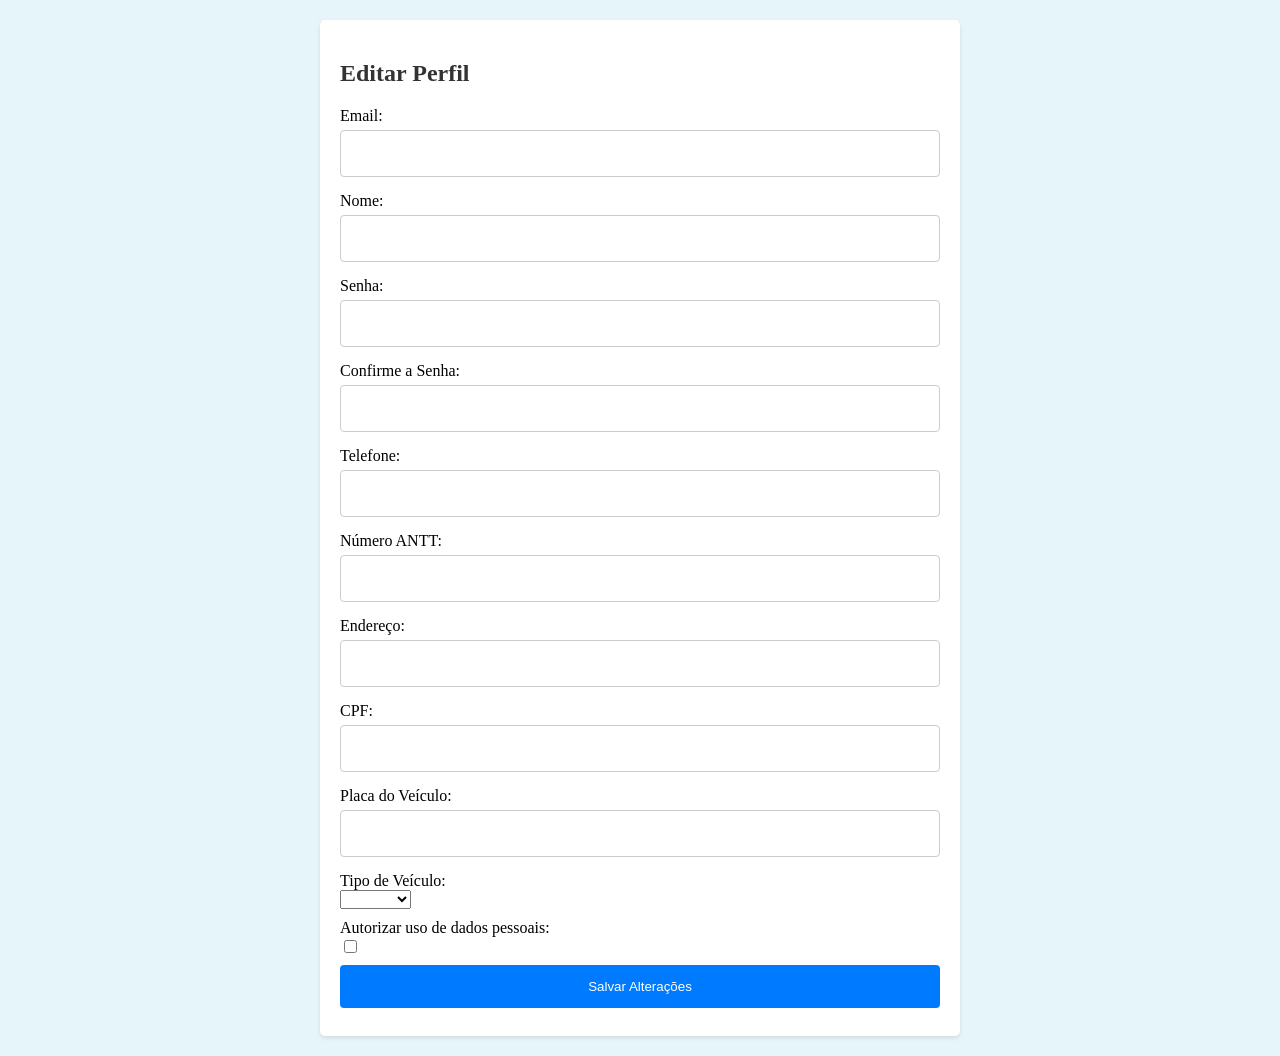
<file: codigo-fonte/editarPerfil/index.html>
<!DOCTYPE html>
<html lang="pt-br">
<head>
    <meta charset="UTF-8">
    <meta name="viewport" content="width=device-width, initial-scale=1.0">
    <title>Document</title>
    <link rel="stylesheet" href="style.css">
</head>
<body>
    <div class="container">
        <h2>Editar Perfil</h2>
        <form id="editProfileForm" onsubmit="return validatePassword()">
            <label for="email">Email:</label>
            <input type="email" id="email" name="email" required>

            <label for="nome">Nome:</label>
            <input type="text" id="nome" name="nome" required>

            <label for="senha">Senha:</label>
            <input type="password" id="senha" name="senha" required>

            <label for="confirmSenha">Confirme a Senha:</label>
            <input type="password" id="confirmSenha" name="confirmSenha" required>

            <label for="tel">Telefone:</label>
            <input type="tel" id="tel" name="tel" required>

            <label for="antt">Número ANTT:</label> 
            <input type="text" id="antt" name="antt" required>

            <label for="endereco">Endereço:</label> 
            <input type="text" id="endereco" name="endereco" required>

            <label for="cpf">CPF:</label> 
            <input type="text" id="cpf" name="cpf" required>

            <label for="placaVeiculo">Placa do Veículo:</label> 
            <input type="text" id="placaVeiculo" name="placaVeiculo" required>

        
            <label for="tipoVeiculo">Tipo de Veículo:</label> 
            <select id="tipoVeiculo" name="tipoVeiculo" required> <option value="utilitário">Utilitário</option> <option value="van">Van</option> 
            <option value="3/4">3/4</option> <option value="Truck">Truck</option> <option value="Carreta">Carreta</option>
            </select>

            <label for="autorizacaoDados">Autorizar uso de dados pessoais:</label> 
            <input type="checkbox" id="autorizacaoDados" name="autorizacaoDados">

            <button type="submit">Salvar Alterações</button>
        
        </form>
    </div>
    <script src="script.js"></script>
</body>
</html>
</file>
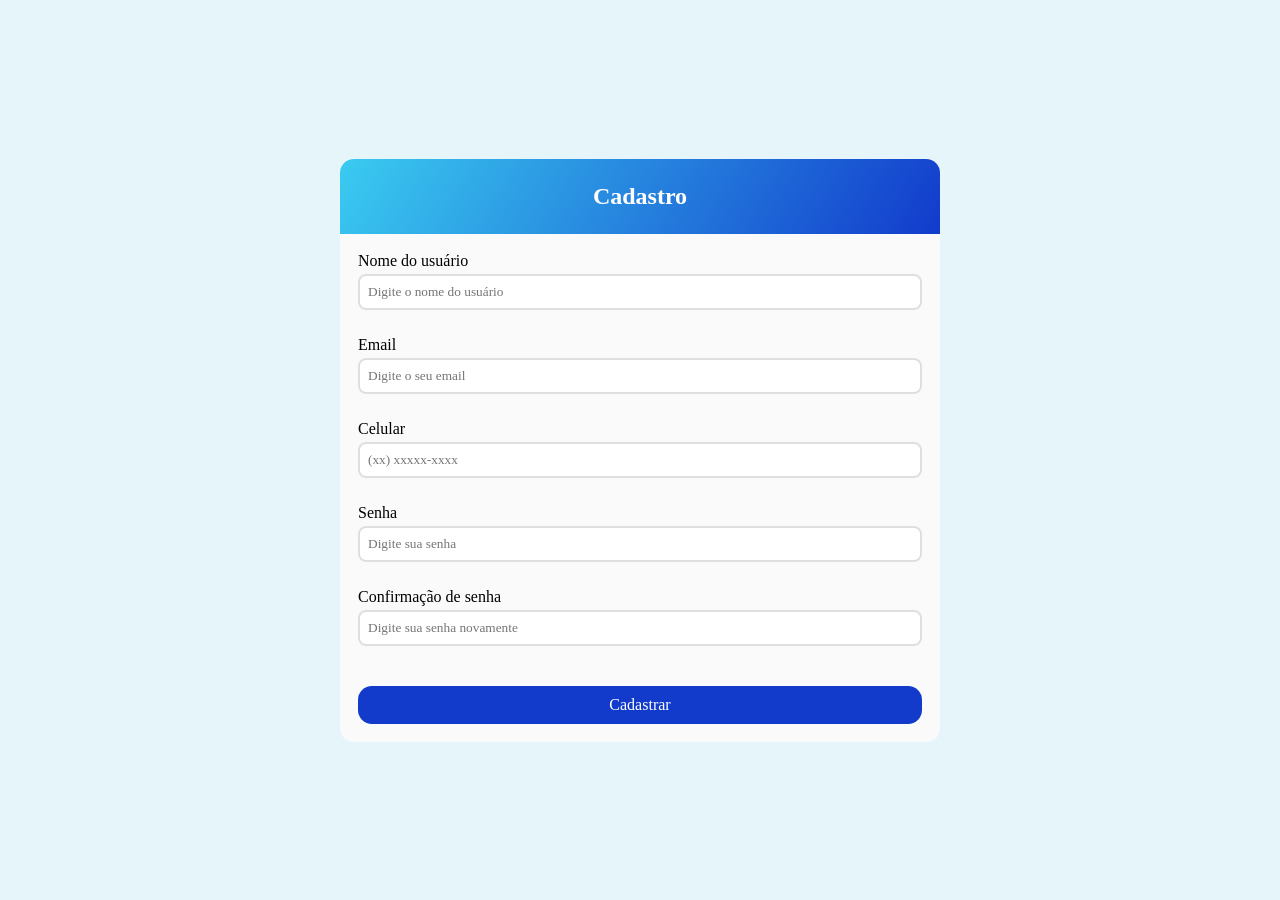
<file: codigo-fonte/paginaCadastro/index.html>
<!DOCTYPE html>
<html lang="en">

<head>
    <meta charset="UTF-8">
    <meta hhtp-equiv="X-UA-Compatible" content="IE=edge">
    <meta name="viewport" content="width=device-width, initial-scale=1.0 maximum-scale=2.5">

    <link rel="stylesheet" href="./style.css" />

    <title>Novo usuário</title>
</head>

<body>

    <div class="container">
        <section class="header">
            <h2>Cadastro</h2>
        </section>

        <form id="form" class="form">
            <div class="form-content">
                <label for="username">Nome do usuário</label>
                <input Type="text" id="username" placeholder="Digite o nome do usuário" />
                <a>mensagem de erro</a>
            </div>

            <div class="form-content">
                <label for="email">Email</label>
                <input Type="email" id="email" placeholder="Digite o seu email" />
                <a>mensagem de erro</a>
            </div>

            <div class="form-content">
                <label for="tel">Celular</label>
                <input Type="tel" id="tel" placeholder="(xx) xxxxx-xxxx" />
                <a>mensagem de erro</a>
            </div>

            <div class="form-content">
                <label for="password">Senha</label>
                <input Type="password" id="password" placeholder="Digite sua senha" />
                <a>mensagem de erro</a>
            </div>

            <div class="form-content">
                <label for="password-confirmation">Confirmação de senha</label>
                <input Type="password" id="password-confirmation" placeholder="Digite sua senha novamente" />
                <a>mensagem de erro</a>
            </div>

            <button type="submit">Cadastrar</button>

        </form>

    </div>

    <script src="./script.js"></script>
</body>

</html>
</file>
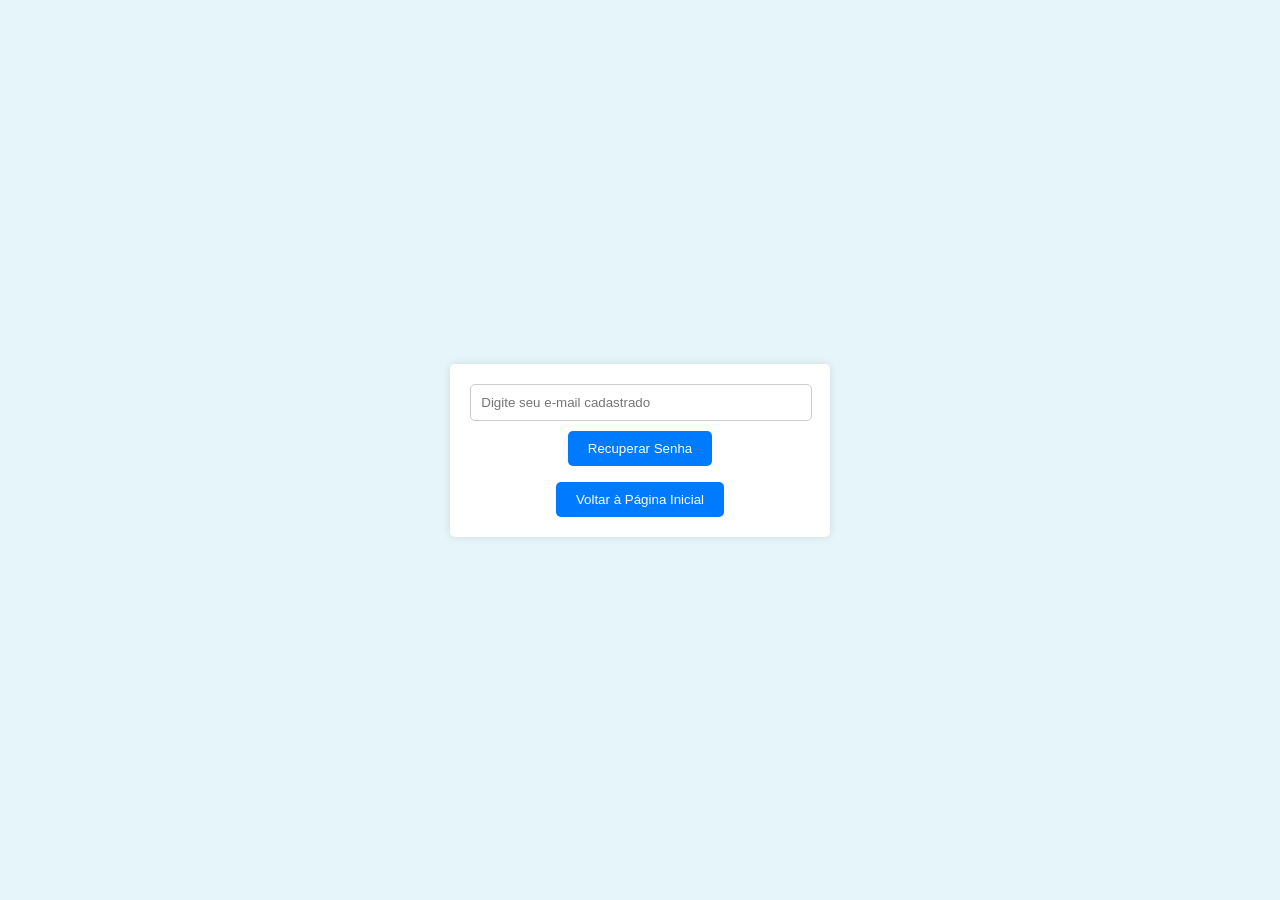
<file: codigo-fonte/PaginaRecuperarSenha/index.html>
<!DOCTYPE html>
<html lang="pt-br">
<head>
    <meta charset="UTF-8">
    <meta name="viewport" content="width=device-width, initial-scale=1.0">
    <title>Recuperação de Senha</title> 
    <link rel="stylesheet" href="style.css">

</head>
<body>
    <div class="recovery-container">
        <input type="email" id="email" placeholder="Digite seu e-mail cadastrado">
        <button onclick="recoverPassword()">Recuperar Senha</button>
        <p id="message"></p> 
        <button onclick="window.location.href='../paginaInicial/index.html'">Voltar à Página Inicial</button>
    </div>
        
    <script src="script.js"></script>
</body>
</html>
</file>
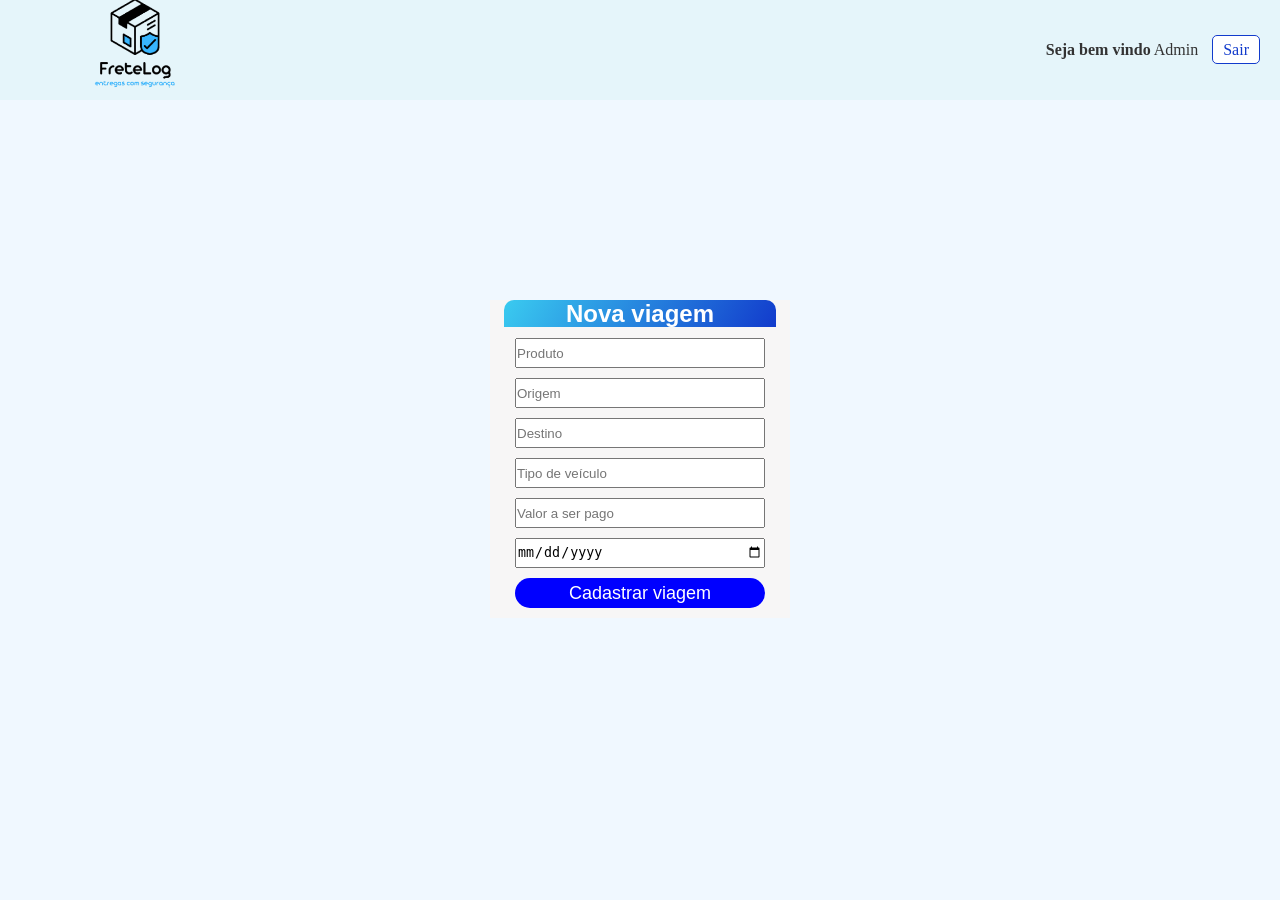
<file: codigo-fonte/Cadastro de frete/NovoFrete.html>
<!DOCTYPE html>
<html lang="pt-br">
<head>
    <meta charset="UTF-8">
    <meta name="viewport" content="width=device-width, initial-scale=1.0">
    <title>Nova Viagem</title>
    <link rel="stylesheet" href="NovoFrete.css">
</head>
<body>

    <header>
        <img src="logo.png" alt="Logo Fretelog" id="Logo">
        <div id="Dados">
            <label><b>Seja bem vindo</b></label>
            <span id="nomeUsuario">Admin</span>
            <a id="logout" onclick="logout()">Sair</a>
        </div>
    </header>
    <form>
        <label id="Viagem"><strong>Nova viagem</strong></label>
        <input type="text"  id="Produto" placeholder="Produto">
        <input type="text"  id="Origem" placeholder="Origem">
        <input type="text"  id="Destino" placeholder="Destino">
        <input type="text"  id="Veiculo" placeholder="Tipo de veículo">
        <input type="number"  id="Valor" placeholder="Valor a ser pago">
        <input type="date"  id="Data" placeholder="Data">
        <div id="erro">Preencha todos os campos corretamente</div>
        <div id="Success">Viagem cadastrada com sucesso!</div>
        <button onclick="Frete(); return false">Cadastrar viagem</button>
    </form>
</body>

<script src="NovoFrete.js"></script>
</html>
</file>
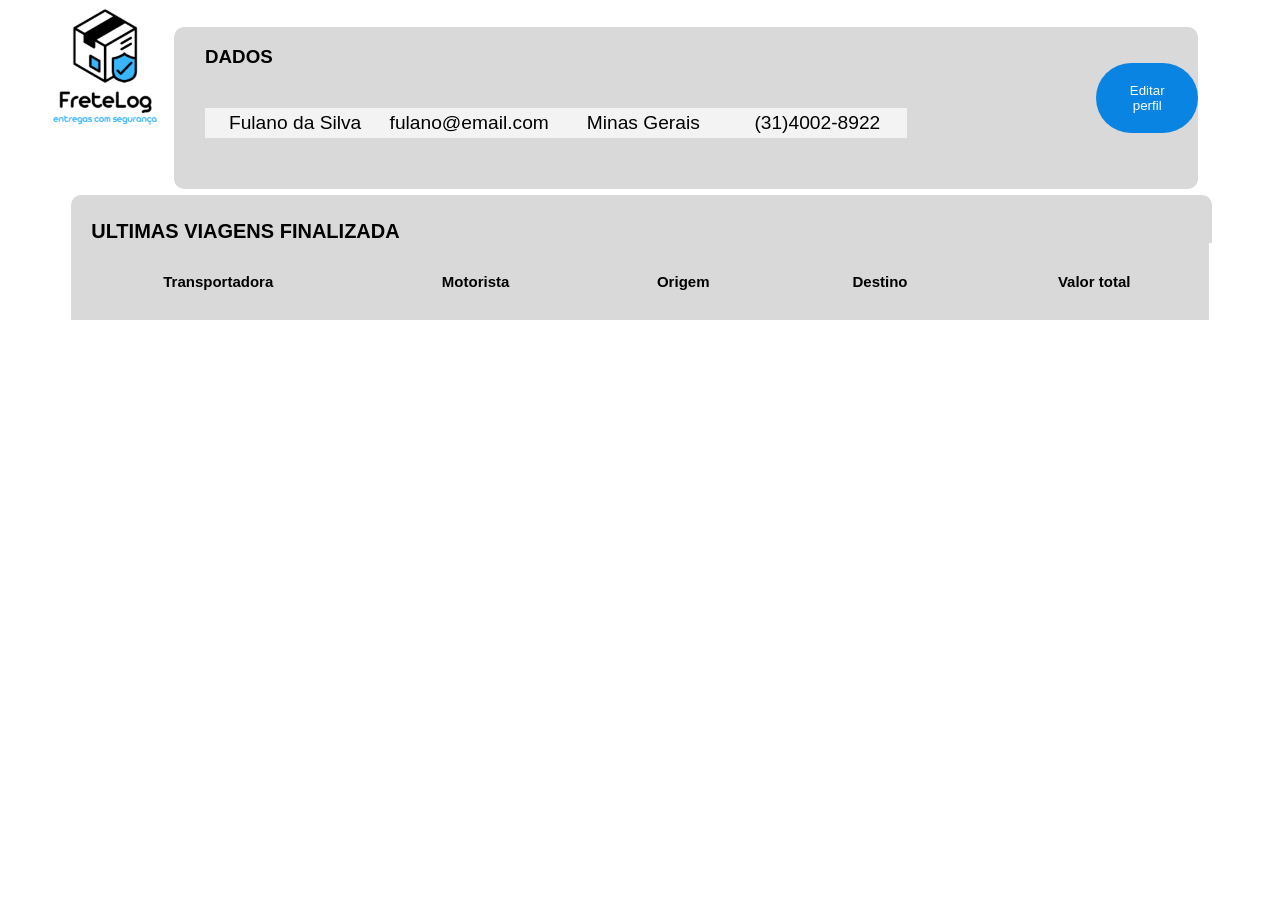
<file: codigo-fonte/Historico de Viagens/intex.html>
<!DOCTYPE html>
<html lang="pt-br">
<head>
    <meta charset="UTF-8">
    <meta name="viewport" content="width=device-width, initial-scale=1.0">
    <title>Historico de viagens</title>
    <link rel="stylesheet" href="style.css">
</head>
<body>
    <div id="logo">
        <img src ="logo/FreteLog.png" alt = 'FreteLog'>
    </div>
    <header id ='header'>
        <div id="dados"><h3>DADOS</h3></div>
        <button id="editarPerfil">Editar perfil</button>
        <div id="quadrado1"></div>
        <div id="quadrado2"></div>
        <div id="quadrado3"></div>
        <div id="quadrado4"></div>
    </header>
    <div id="tabela">
        <table border="0" border-collapse = '5'>
            <div id="viagens">
                ULTIMAS VIAGENS FINALIZADA 
            </div>
            <thead id="topicos">
                <tr> 
                    <th>Transportadora</th>
                    <th>Motorista</th>
                    <th>Origem</th>
                    <th>Destino</th>
                    <th>Valor total</th>
                </tr>
            </thead>
            <tbody id="conteudo">
                <tr>
                    <td>FrasciscoLog</td>
                    <td>Carlos</td>
                    <td>São Paulo</td>
                    <td>Rio de Janeiro</td>
                    <td>R$ 300,00</td>
                </tr>
                <tr>
                    <td>FrasciscoLog</td>
                    <td>Carlos</td>
                    <td>São Paulo</td>
                    <td>Rio de Janeiro</td>
                    <td>R$ 300,00</td>
                </tr>
                <tr>
                    <td>FrasciscoLog</td>
                    <td>Carlos</td>
                    <td>São Paulo</td>
                    <td>Rio de Janeiro</td>
                    <td>R$ 300,00</td>
                </tr>
            </tbody>
        </table>
    </div>
    <script src="code.js"></script>
</body>
</html>
</file>
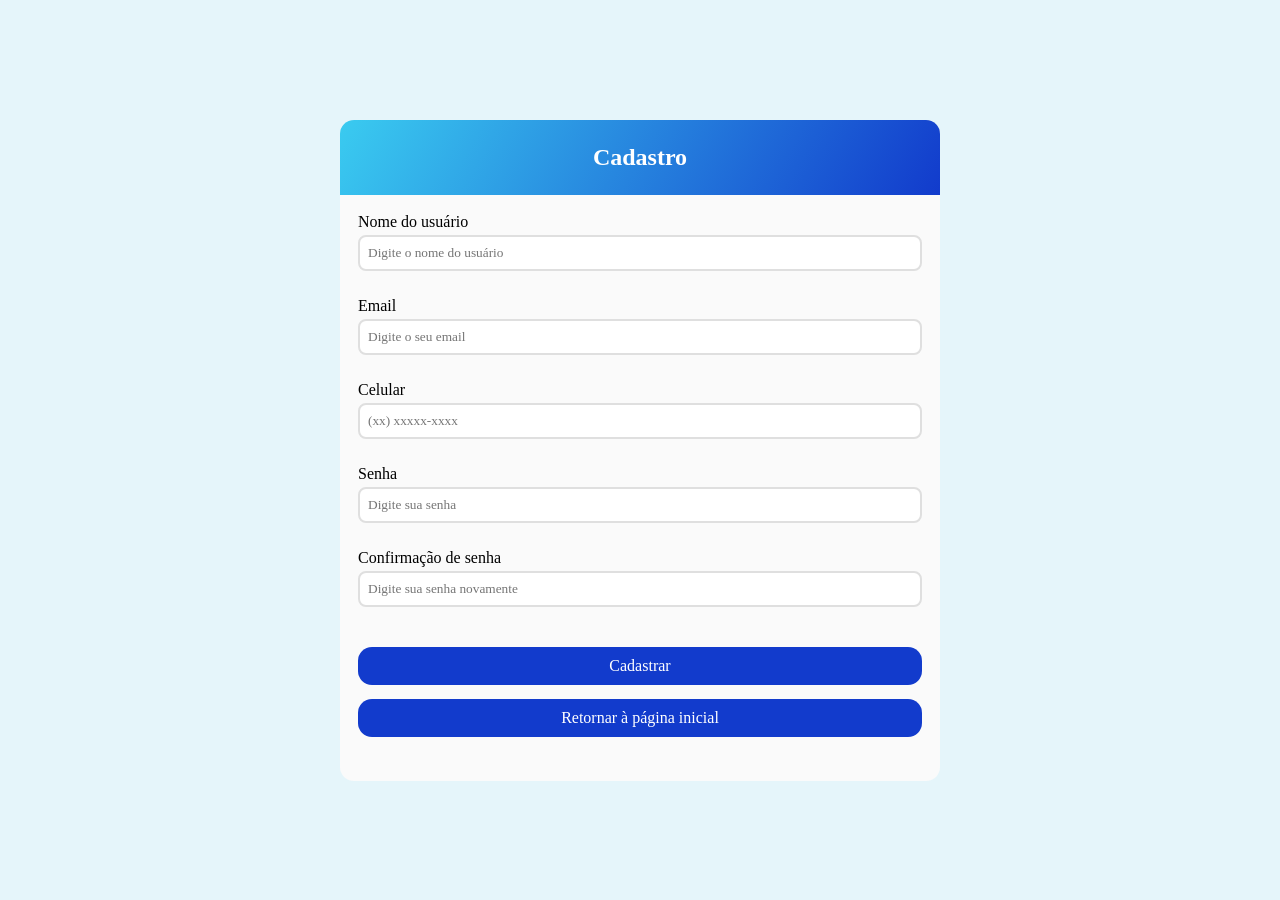
<file: codigo-fonte/paginaCadastro/Cadastro.html>
<!DOCTYPE html>
<html lang="pt-br">

<head>
    <meta charset="UTF-8">
    <meta hhtp-equiv="X-UA-Compatible" content="IE=edge">
    <meta name="viewport" content="width=device-width, initial-scale=1.0 maximum-scale=2.5">

    <link rel="stylesheet" href="./style.css" />

    <title>Novo usuário</title>
</head>

<body>

    <div class="container">
        <section class="header">
            <h2>Cadastro</h2>
        </section>

        <form id="form" class="form">
            <div class="form-content">

            <div class="form-content">
                <label for="username">Nome do usuário</label>
                <input Type="text" id="username" placeholder="Digite o nome do usuário" />
                <a>mensagem de erro</a>
            </div>

            <div class="form-content">
                <label for="email">Email</label>
                <input Type="email" id="email" placeholder="Digite o seu email" />
                <a>mensagem de erro</a>
            </div>

            <div class="form-content">
                <label for="tel">Celular</label>
                <input Type="tel" id="tel" placeholder="(xx) xxxxx-xxxx" />
                <a>mensagem de erro</a>
            </div>

            <div class="form-content">
                <label for="password">Senha</label>
                <input Type="password" id="password" placeholder="Digite sua senha" />
                <a>mensagem de erro</a>
            </div>

            <div class="form-content">
                <label for="password-confirmation">Confirmação de senha</label>
                <input Type="password" id="password-confirmation" placeholder="Digite sua senha novamente" />
                <a>mensagem de erro</a>
            </div>

            <button type="submit">Cadastrar</button>

        </form> 
        
        <button onclick="window.location.href='../paginaInicial/index.html'">Retornar à página inicial</button>

    </div>
    <script src="./script.js"></script>
</body>

</html>
</file>
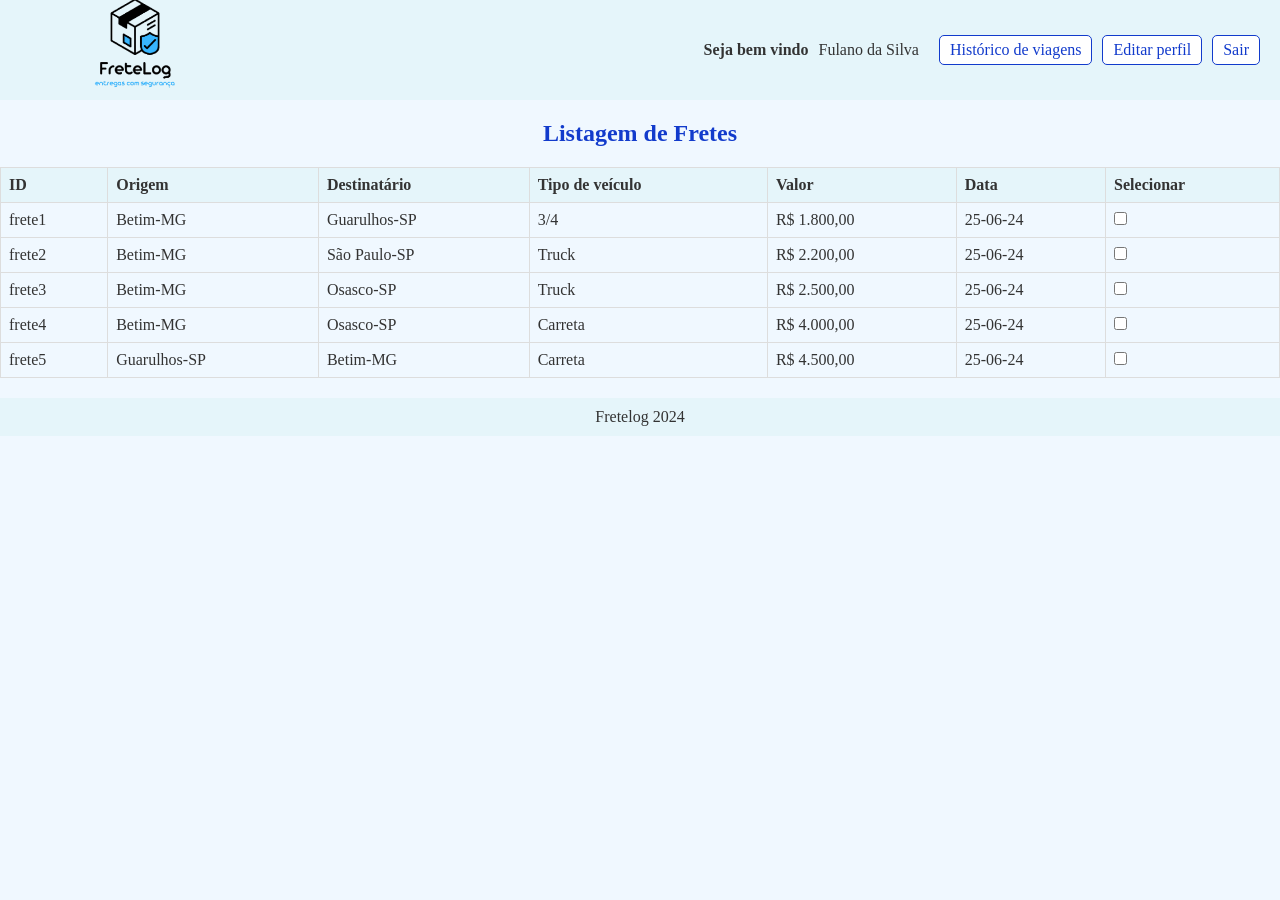
<file: codigo-fonte/paginaHomeMotorista/home1.html>
<!DOCTYPE html>
<html lang="pt-br">

<head>
    <meta charset="UTF-8">
    <meta name="viewport" content="width=device-width, initial-scale=1.0">
    <title>Listagem de Fretes</title>
    <link rel="stylesheet" href="home1.css">
</head>

<body>

    <header class="header">
        <img src="./logo.png" alt="Logo Frete Log" class="logo">
        <div id="dados">
            <label><b>Seja bem vindo</b></label>
            <span id="nomeUsuario"></span> 
            <a class="edit-profile-btn" href="../Historicodeviagens/intex.html">Histórico de viagens</a>
            <a class="edit-profile-btn" href="../editarPerfil/index.html">Editar perfil</a>
            <a class="logout-btn" onclick="logout()">Sair</a>
        </div>
    </header>

    <h2>Listagem de Fretes</h2>
    <table id="freteTable">
        <thead>
            <tr>
                <th>ID</th>
                <th>Origem</th>
                <th>Destinatário</th>
                <th>Tipo de veículo</th>
                <th>Valor</th>
                <th>Data</th>  
                <th>Selecionar</th>
            </tr>
        </thead>
        <tbody>
            <!-- Fretes serão inseridos aqui pelo JavaScript -->
           
        </tbody>
    </table> 

    <footer>
      Fretelog 2024

    </footer>

    <script src="script.js"></script>
</body>

</html>
</file>
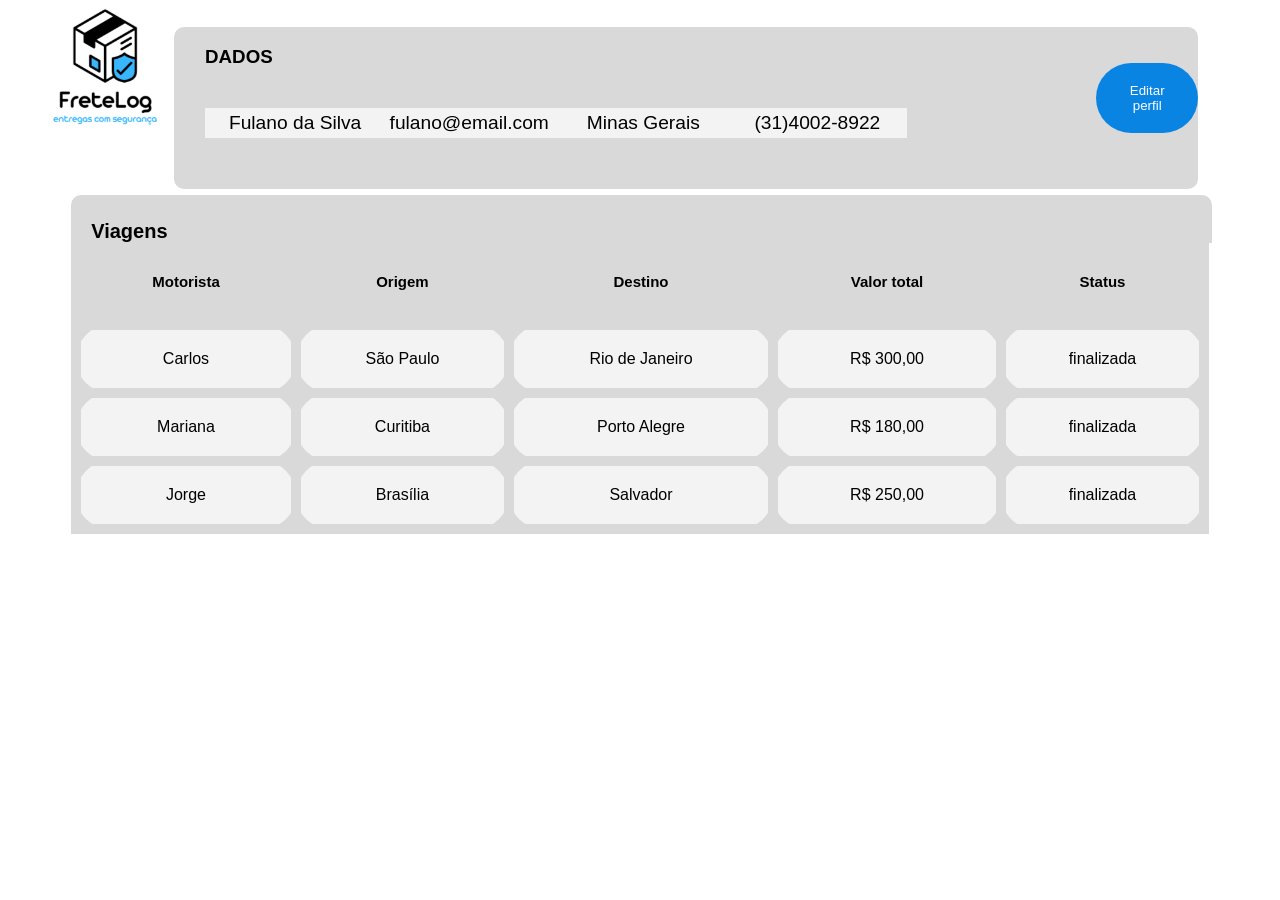
<file: codigo-fonte/Tela Viagens Transportadora/intex.html>
<!DOCTYPE html>
<html lang="pt-br">
<head>
    <meta charset="UTF-8">
    <meta name="viewport" content="width=device-width, initial-scale=1.0">
    <title>Painel de Controle Transportadora</title>
    <link rel="stylesheet" href="style.css">
</head>
<body>
    <div id="logo">
        <img src ="logo/FreteLog.png" alt = 'FreteLog'>
    </div>
    <header id ='header'>
        <div id="dados"><h3>DADOS</h3></div>
        <button id="editarPerfil">Editar perfil</button>
        <div id="quadrado1"></div>
        <div id="quadrado2"></div>
        <div id="quadrado3"></div>
        <div id="quadrado4"></div>
    </header>
    <div id="tabela">
        <table border="0" border-collapse = '5'>
            <div id="viagens">
                Viagens
            </div>
            <thead id="topicos">
                <tr> 
                    <th>Motorista</th>
                    <th>Origem</th>
                    <th>Destino</th>
                    <th>Valor total</th>
                    <th>Status</th>
                </tr>
            </thead>
            <tbody id="conteudo">
                <tr>
                    <td>Carlos</td>
                    <td>São Paulo</td>
                    <td>Rio de Janeiro</td>
                    <td>R$ 300,00</td>
                    <td>finalizada</td>
                </tr>
                <tr>
                    <td>Mariana</td>
                    <td>Curitiba</td>
                    <td>Porto Alegre</td>
                    <td>R$ 180,00</td>
                    <td>finalizada</td>
                </tr>
                <tr>
                    <td>Jorge</td>
                    <td>Brasília</td>
                    <td>Salvador</td>
                    <td>R$ 250,00</td>
                    <td>finalizada</td>
                </tr>
            </tbody>
        </table>
    </div>
    <script src="code.js"></script>
</body>
</html>
</file>
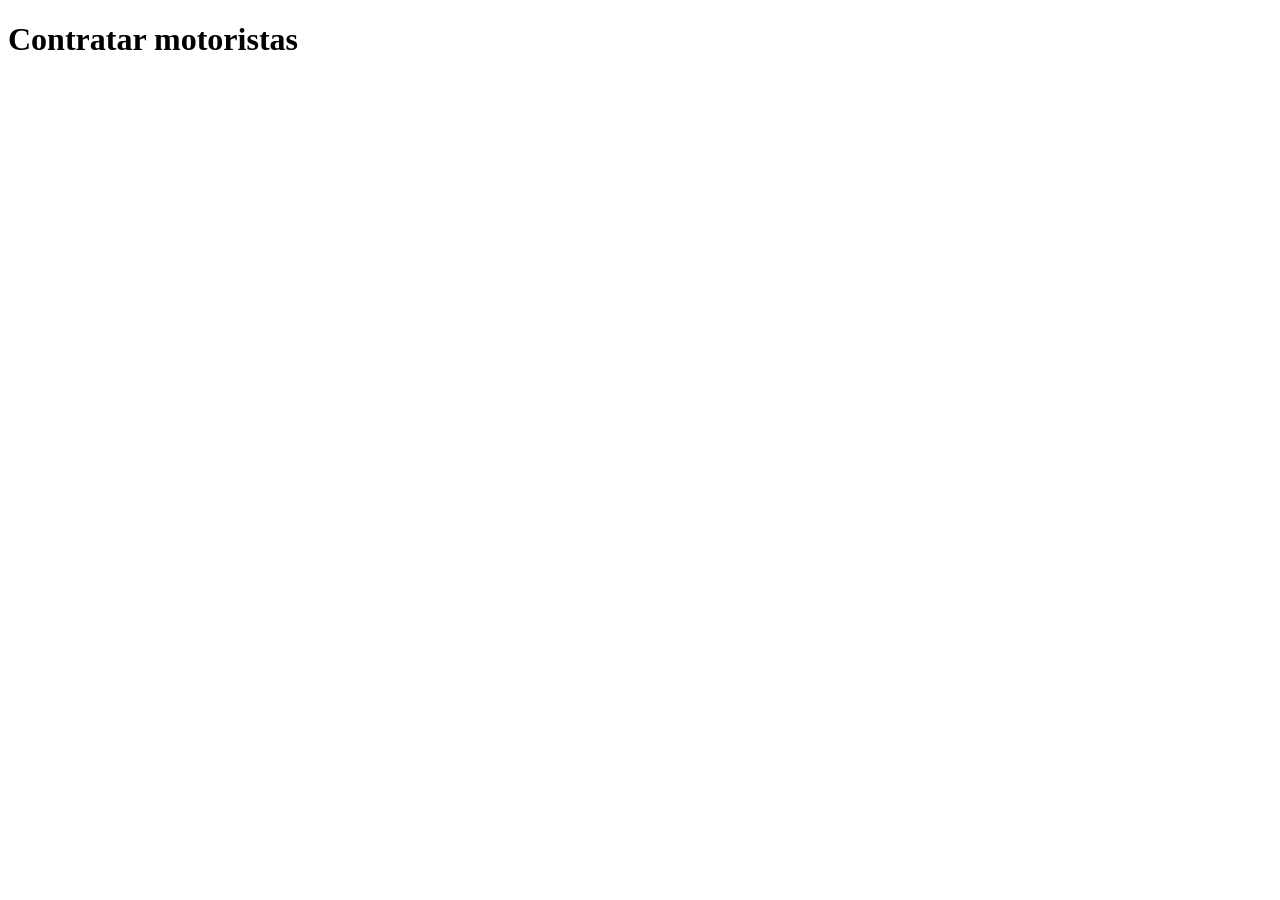
<file: codigo-fonte/Login e Transportadora/Pages/Contrato.html>
<!DOCTYPE html>
<html lang="pt-br">
<head>
    <meta charset="UTF-8">
    <meta name="viewport" content="width=device-width, initial-scale=1.0">
    <title>Contratar motorista</title>
</head>
<body>
    <h1>Contratar motoristas</h1>
</body>
</html>
</file>
<file: codigo-fonte/editarPerfil/style.css>
body {
    font-family: verdana;
    background-color: rgb(229, 245, 250);
    margin: 0;
    padding: 20px;
}
.container {
    background-color: #fff;
    border-radius: 5px;
    box-shadow: 0 2px 4px rgba(0,0,0,.1);
    padding: 20px;
    max-width: 600px;
    margin: auto;
}
h2 {
    color: #333;
}
label {
    display: block;
    margin-top: 10px;
}
input[type=email], input[type=text], input[type=password], input[type=tel] {
    width: 100%;
    padding: 15px;
    margin: 5px 0;
    display: inline-block;
    border: 1px solid #ccc;
    border-radius: 4px;
    box-sizing: border-box;
}
button {
    width: 100%;
    background-color: #007bff;
    color: white;
    padding: 14px 20px;
    margin: 8px 0;
    border: none;
    border-radius: 4px;
    cursor: pointer;
}
button:hover {
    background-color: #0056b3;
}
</file>
<file: codigo-fonte/paginaCadastro/style.css>
* {
    box-sizing: border-box;
    margin: 0;
    padding: 0;
    font-family: "verdana";

}

body {
    background: rgb(229, 245, 250);
    width: 100%;
    min-height: 100vh;
    display: flex;
    justify-content: center;
    align-items: center;
}

.container {
    background-color: #fafafa;
    border-color: black;
    border-radius: 14px;
    margin: 14px;
    max-width: 600px;
    width: 100%;
    box-sizing: 0 3px 5px rgba(0, 0, 0, 0.5);
    overflow: hidden; 

}

.header {
    background: linear-gradient(120deg, #3acbf0 0%, #123BCC 100%);
    padding: 24px;
    text-align: center;
    color: #fff;

}

.form {
    padding: 18px;
}

.form-content {
    margin-bottom: 8px;
    padding-bottom: 18px;
    position: relative;
}

.form-content label {
    display: inline-block;
    margin-bottom: 4px;
}

.form-content input {
    display: block;
    width: 100%;
    border-radius: 8px;
    padding: 8px;
    border: 2px solid #dfdfdf
}

.form-content a {
    position: absolute;
    bottom: -8px;
    left: 0;
    visibility: hidden;
}

.form button {
    background-color: #123BCC;
    color: #fff;
    width: 100%;
    border-radius: 14px;
    padding: 10px;
    border: 0;
    font-size: 16px;
    cursor: pointer;
    margin-top: 14px;
}

.form-content.error input {
    border-color: red;
}

.form-content.error a {
    color: red;
    visibility: visible;
} 
 
.form select{
    display: inline-block;
    margin-bottom: 4px;
} 

#logo {
    position: absolute;
    left: 10px; 
    top: 100px; 
    display: flex;

}
</file>
<file: codigo-fonte/PaginaRecuperarSenha/style.css>
body {
    font-family: verdana;
    background-color: rgb(229, 245, 250);
    display: flex;
    justify-content: center;
    align-items: center;
    height: 100vh;
    margin: 0;
}
.recovery-container {
    background-color: white;
    padding: 20px;
    border-radius: 5px;
    box-shadow: 0px 0px 10px rgba(0,0,0,0.1);
    text-align: center;
}
input[type=email] {
    width: calc(100% - 20px);
    padding: 10px;
    margin-bottom: 10px;
    border-radius: 5px;
    border: 1px solid #ccc;
}
button {
    background-color: #007BFF;
    color: white;
    border: none;
    padding: 10px 20px;
    border-radius: 5px;
    cursor: pointer;
}
button:hover {
    opacity: 0.9;
}
</file>
<file: codigo-fonte/Cadastro de frete/NovoFrete.css>
*{
    margin: 0%;
    padding: 0%;
    box-sizing: border-box;
}

body{
    font-family: verdana;
    background-color: #f0f8ff;
    color: #333;
}

header{
    background-color: rgb(229, 245, 250);
    padding: 10px 20px; 
    display: flex; 
    align-items: center; 
    justify-content: space-between; 
    height: 100px; 
}

#Logo{
    height: 230px; 
    margin-right: 20px;
}

form{
    width: 300px;
    margin: 200px auto;
    text-align: center;
    background-color: rgb(247, 246, 246);
}

#Viagem{
    font-size: x-large;
    font-family: Verdana, sans-serif;
    color: white;
    background: linear-gradient(120deg, #3acbf0 0%, #123BCC 100%);
    border-radius: 10px 10px  0 0;
    padding-left: 62px;
    padding-right: 62px;
    margin: 0%;
}

input{
    display: block;
    margin: 10px auto;
    width: 250px;
    height: 30px;
}

#erro{
    color: red;
    margin-bottom: 10px;
    font-family: Arial, Helvetica,sans-serif;
    display: none;
}

#Success{
    font-size: large;
    color: green;
    margin-bottom: 10px;
    font-family: Arial, Helvetica,sans-serif;
    display: none;
}

button{
    font-size: large;
    width: 250px;
    height: 30px;
    background-color: blue;
    font-family: Verdana, Geneva, Tahoma, sans-serif;
    color: white;
    border: 0;
    border-radius: 20px;
    cursor: pointer;
    margin-bottom: 10px;
}

#logout{
    text-decoration: none;
    color: #123BCC;
    padding: 5px 10px;
    margin-left: 10px;
    border: 1px solid #123BCC;
    border-radius: 5px;
    background-color: #fff;
    cursor: pointer;
}
</file>
<file: codigo-fonte/Historico de Viagens/style.css>
/* cabeçalho */

#dados{
    position: absolute;
    left: 3%;
    display: inline-block;
    font-family: Arial;
}

#editarPerfil{
    display: inline;
    margin-left: 90%;
    margin-top: 3.5%;
    background-color: #0984E3;
    color: white;
    padding: 20px;
    border-radius: 70px;
    border: none;
    
}

#header{
    margin-left: 13%;
    position: absolute;
    top: 3%;
    background-color: #D9D9D9;
    width: 80%;
    height: 18%;
    border-radius: 10px;
}

#quadrado1{
    position: absolute;
    left: 3%;
    top: 50%;
    background-color: #F3F3F3;
    width: 180px;
    height: 30px;
    text-align: center;
    font-family: Arial;
    font-size: larger;
    justify-content: center;
    display: flex;
    align-items: center;
}

#quadrado2{
    position: absolute;
    left: 20%;
    top: 50%;
    background-color: #F3F3F3;
    width: 180px;
    height: 30px;
    text-align: center;
    font-family: Arial;
    font-size: larger;
    justify-content: center;
    display: flex;
    align-items: center;
}

#quadrado3{
    position: absolute;
    left: 37%;
    top: 50%;
    background-color: #F3F3F3;
    width: 180px;
    height: 30px;
    text-align: center;
    font-family: Arial;
    font-size: larger;
    justify-content: center;
    display: flex;
    align-items: center;
}

#quadrado4{
    position: absolute;
    left: 54%;
    top: 50%;
    background-color: #F3F3F3;
    width: 180px;
    height: 30px;
    text-align: center;
    font-family: Arial;
    font-size: larger;
    justify-content: center;
    display: flex;
    align-items: center;
}
#quadrado5{
    position: absolute;
    left: 71%;
    top: 50%;
    background-color: #F3F3F3;
    width: 180px;
    height: 30px;
    text-align: center;
    font-family: Arial;
    font-size: larger;
    justify-content: center;
    display: flex;
    align-items: center;
}

/* Imagens */

#logo img{
    height: 120px;
    display: inline-block;
    padding-left: 40px;
}

/* Tabela */
 

 table {
    border-collapse:collapse;
    width: 90%;
    margin-left: 5%;
    background-color: #D9D9D9 ;
    font-family: Arial;
}

 th {
    padding: 30px;
    text-align: center;
    font-size: 15px;
    border-bottom: 0px;
}
td {
    padding: 20px;
    text-align: center;
    border: 10px solid #D9D9D9;
    background-color: #F3F3F3;
    border-radius: 50px;
} 

#viagens {
    font-size: 20px;
    font-weight: 700;
    font-family: Arial;
    background-color: #D9D9D9;
    border-radius: 10px 10px 0 0;
    padding-top: 25px;
    padding-left: 20px;
    margin-top: 5%;
    margin-left: 5%;
    width:88.7%;
}

/*  */
</file>
<file: codigo-fonte/paginaHomeMotorista/home1.css>
/* Reset básico para remover estilos padrão do navegador */
* {
  margin: 0;
  padding: 0;
  box-sizing: border-box;
}

body {
  font-family: verdana; /* define o estilo da fonte*/
  background-color: #f0f8ff; /* Cor de fundo em tom de branco azulado */
  color: #333; /* Cor do texto */
}

.header {
  background-color: rgb(229, 245, 250);; /* Cor de fundo do cabeçalho em tom de azul claro */
  padding: 10px 20px; /* Espaçamento interno do cabeçalho */
  display: flex; /* Usa flexbox para alinhar os itens do cabeçalho */
  align-items: center; /* Alinha verticalmente os itens do cabeçalho */
  justify-content: space-between; /* Distribui o espaço entre os itens do cabeçalho */ 
  height: 100px; /* define a altura do cabeçalho */
}

.logo {
  height: 230px; /* Altura do logo */
  margin-right: 20px; /* Espaço à direita do logo */
}

#dados {
  display: flex; /* Usa flexbox para alinhar os elementos de dados do usuário */
  align-items: center; /* Alinha verticalmente os elementos de dados do usuário */
}

#dados label, #dados span {
  margin-right: 10px; /* Espaço à direita dos elementos de dados do usuário */
}

.edit-profile-btn, .logout-btn {
  text-decoration: none; /* Remove o sublinhado dos links */
  color: #123BCC; /* Cor do texto dos botões em tom de azul */
  padding: 5px 10px; /* Espaçamento interno dos botões */
  margin-left: 10px; /* Espaço à esquerda dos botões */
  border: 1px solid #123BCC; /* Borda dos botões em tom de azul */
  border-radius: 5px; /* Arredonda as bordas dos botões */
  background-color: #fff; /* Cor de fundo dos botões em branco */
}

.edit-profile-btn:hover, .logout-btn:hover {
  background-color: #123BCC; /* Cor de fundo dos botões ao passar o mouse em tom de azul */
  color: #fff; /* Cor do texto dos botões ao passar o mouse em branco */
}

h2 {
  text-align: center; /* Centraliza o título */
  margin: 20px 0; /* Espaçamento acima e abaixo do título */
  color: #123BCC; /* Cor do texto do título em tom de azul */
}

table {
  width: 100%; /* Largura da tabela */
  border-collapse: collapse; /* Remove o espaçamento entre as células */
  margin-bottom: 20px; /* Espaçamento abaixo da tabela */
}

th, td {
  border: 1px solid #ddd; /* Borda das células da tabela */
  padding: 8px; /* Espaçamento interno das células */
  text-align: left; /* Alinhamento do texto das células à esquerda */
}

th {
  background-color: rgb(229, 245, 250); /* Cor de fundo do cabeçalho da tabela em tom de azul claro */
}

footer {
  background-color: rgb(229, 245, 250); /* Cor de fundo do rodapé em tom de azul claro */
  padding: 10px 20px; /* Espaçamento interno do rodapé */
  text-align: center; /* Centraliza o texto do rodapé */
  margin-top: 20px; /* Espaçamento acima do rodapé */
}
</file>
<file: codigo-fonte/Tela Viagens Transportadora/style.css>
/* cabeçalho */

#dados{
    position: absolute;
    left: 3%;
    display: inline-block;
    font-family: Arial;
}

#editarPerfil{
    display: inline;
    margin-left: 90%;
    margin-top: 3.5%;
    background-color: #0984E3;
    color: white;
    padding: 20px;
    border-radius: 70px;
    border: none;
    
}

#header{
    margin-left: 13%;
    position: absolute;
    top: 3%;
    background-color: #D9D9D9;
    width: 80%;
    height: 18%;
    border-radius: 10px;
}

#quadrado1{
    position: absolute;
    left: 3%;
    top: 50%;
    background-color: #F3F3F3;
    width: 180px;
    height: 30px;
    text-align: center;
    font-family: Arial;
    font-size: larger;
    justify-content: center;
    display: flex;
    align-items: center;
}

#quadrado2{
    position: absolute;
    left: 20%;
    top: 50%;
    background-color: #F3F3F3;
    width: 180px;
    height: 30px;
    text-align: center;
    font-family: Arial;
    font-size: larger;
    justify-content: center;
    display: flex;
    align-items: center;
}

#quadrado3{
    position: absolute;
    left: 37%;
    top: 50%;
    background-color: #F3F3F3;
    width: 180px;
    height: 30px;
    text-align: center;
    font-family: Arial;
    font-size: larger;
    justify-content: center;
    display: flex;
    align-items: center;
}

#quadrado4{
    position: absolute;
    left: 54%;
    top: 50%;
    background-color: #F3F3F3;
    width: 180px;
    height: 30px;
    text-align: center;
    font-family: Arial;
    font-size: larger;
    justify-content: center;
    display: flex;
    align-items: center;
}

/* Imagens */

#logo img{
    height: 120px;
    display: inline-block;
    padding-left: 40px;
}

/* Tabela */
 

 table {
    border-collapse:collapse;
    width: 90%;
    margin-left: 5%;
    background-color: #D9D9D9 ;
    font-family: Arial;
}

 th {
    padding: 30px;
    text-align: center;
    font-size: 15px;
    border-bottom: 0px;
}
td {
    padding: 20px;
    text-align: center;
    border: 10px solid #D9D9D9;
    background-color: #F3F3F3;
    border-radius: 50px;
} 

#viagens {
    font-size: 20px;
    font-weight: 700;
    font-family: Arial;
    background-color: #D9D9D9;
    border-radius: 10px 10px 0 0;
    padding-top: 25px;
    padding-left: 20px;
    margin-top: 5%;
    margin-left: 5%;
    width:88.7%;
}

/*  */
</file>
